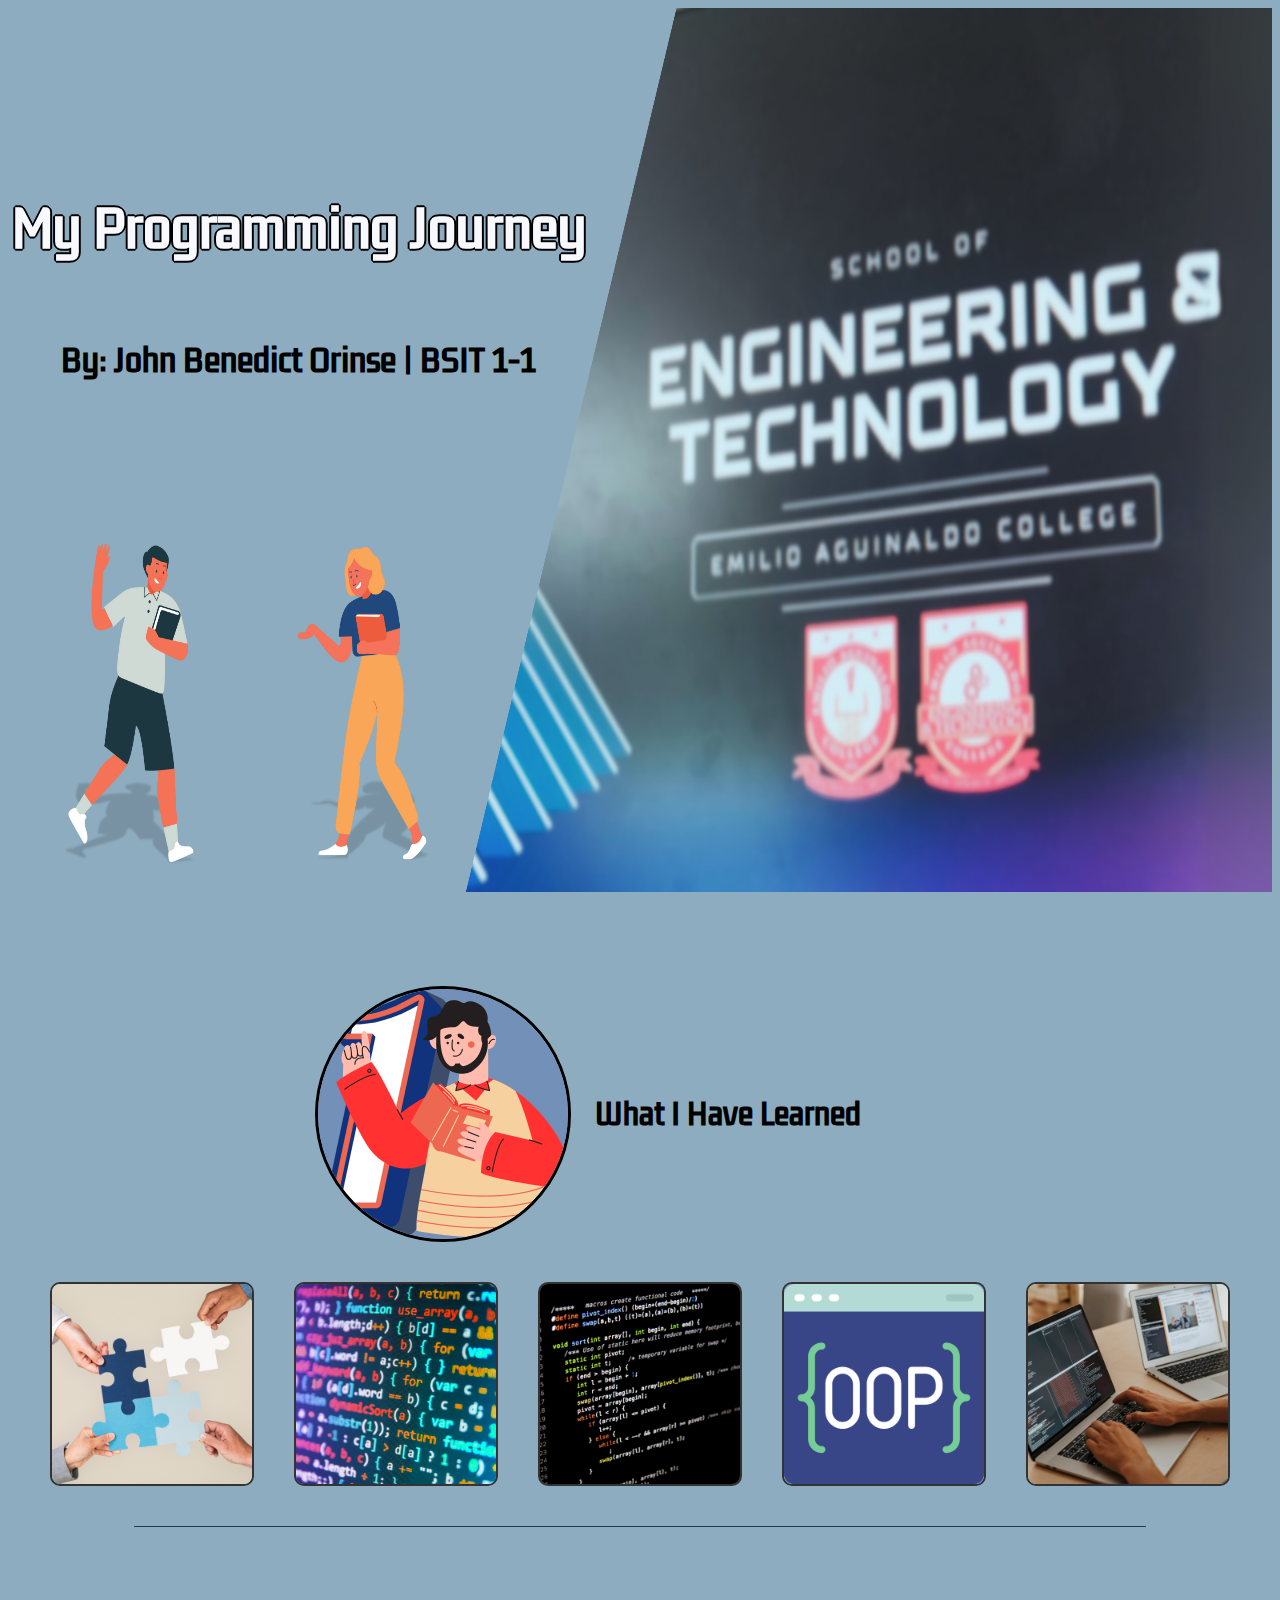
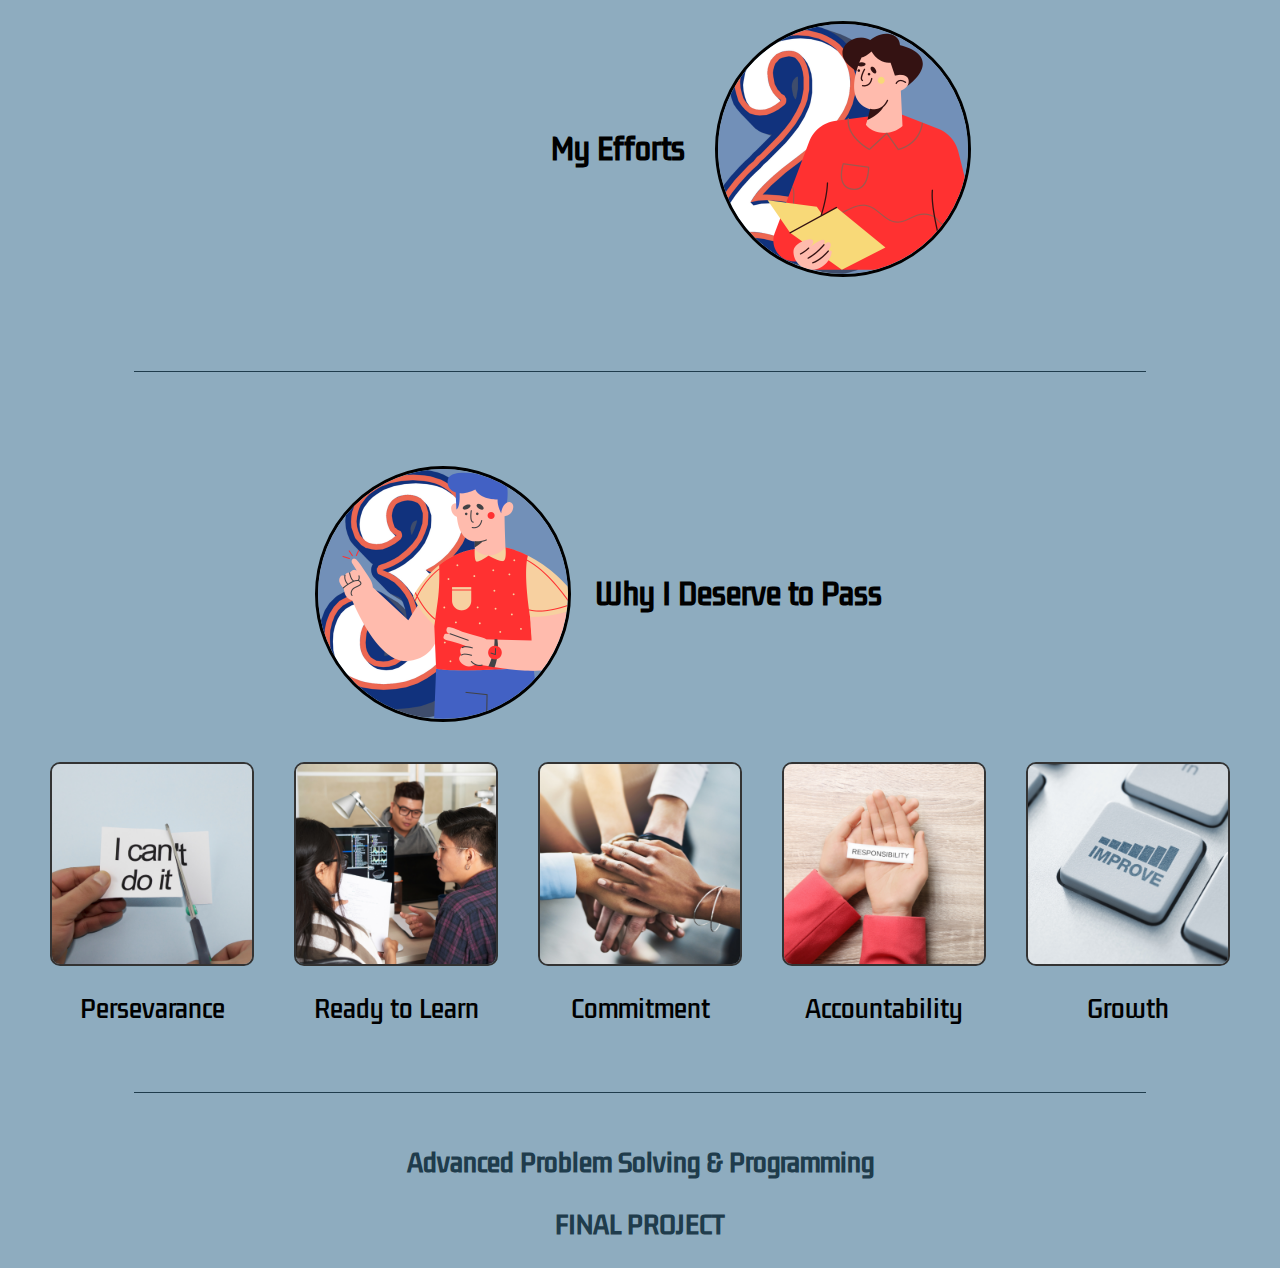
<file: index.html>
<html>
    <head>
        <link rel="stylesheet" type="text/css" href="css.css">
        <link rel="preconnect" href="https://fonts.googleapis.com">
        <link rel="preconnect" href="https://fonts.googleapis.com">
<link rel="preconnect" href="https://fonts.gstatic.com" crossorigin>
<link href="https://fonts.googleapis.com/css2?family=Kdam+Thmor+Pro&display=swap" rel="stylesheet">
        
        <title>My Journey</title>

    </head>

    <body class="bg">

            <div class="container">
            <img class="pic1" src="ss/pics1.png">
            <div class="one"><h1 class="kdam-thmor-pro-regular2">My Programming Journey</h1></div>
            <div class="two"><h2 class="kdam-thmor-pro-regular2">By: John Benedict Orinse | BSIT 1-1</h2></div>
            </div>
            <br>
            
            <br><br>

            <div class="section-links">
            <div class="num">
            <div class="image">
                <img src="ss/1-modified.png" alt="What I Have Learned">
            </div>
            <h3 class="kdam-thmor-pro-regular2">What I Have Learned</h3>
            </div>
            <div class="section-links2">
            <a href="web/open1.html">
            <img src="ss/4.png" alt="What I Have Learned" class="clickable-img">
            </a>
            <a href="web/open2.html">
            <img src="ss/5.png" alt="What I Have Learned" class="clickable-img">
            </a>
            <a href="web/open3.html">
            <img src="ss/6.png" alt="What I Have Learned" class="clickable-img">
            </a>
            <a href="web/open4.html">
            <img src="ss/7.png" alt="What I Have Learned" class="clickable-img">
            </a>
            <a href="web/open5.html">
            <img src="ss/8.png" alt="What I Have Learned" class="clickable-img">
            </a>
            </div>

            <hr class="hey">

            <br><br>

            <div class="num2">
            <div class="text">
            <h3 class="kdam-thmor-pro-regular2">My Efforts</h3>
            </div>
            <div class="image">
            <a href="web/evidence.html">
                <img src="ss/2-modified.png" alt="Evidence of Effort" class="second">
            </a>
            </div>
            </div>

            <br><br>

            <hr class="hey">

            <br><br>

            <div class="num">
            <div class="image">
                <img src="ss/3-modified.png" alt="Why I Deserve to Pass" class="third">
            </div>
            <h3 class="kdam-thmor-pro-regular2">Why I Deserve to Pass</h3>
            </div>
            <div class="section-links2">
            <div class="items">
            <img src="ss/9.png" alt="What I Have Learned" class="clickable-img">  
            <p>Persevarance</p>
            </div>

            <div class="items">
            <img src="ss/10.png" alt="What I Have Learned" class="clickable-img">
            <p>Ready to Learn</p>
            </div>

            <div class="items">
            <img src="ss/11.png" alt="What I Have Learned" class="clickable-img">
            <p>Commitment</p>
            </div>

            <div class="items">
            <img src="ss/12.png" alt="What I Have Learned" class="clickable-img">
            <p>Accountability</p>
            </div>

            <div class="items">
            <img src="ss/13.png" alt="What I Have Learned" class="clickable-img">
            <p>Growth</p>
            </div>
            
            </div>

            <hr class="hey">
            <br>
            <footer>
            <p class="kdam-thmor-pro-regular">Advanced Problem Solving & Programming </p>
            <p class="kdam-thmor-pro-regular">FINAL PROJECT</p>
            </footer>
    </body>
</html>
</file>
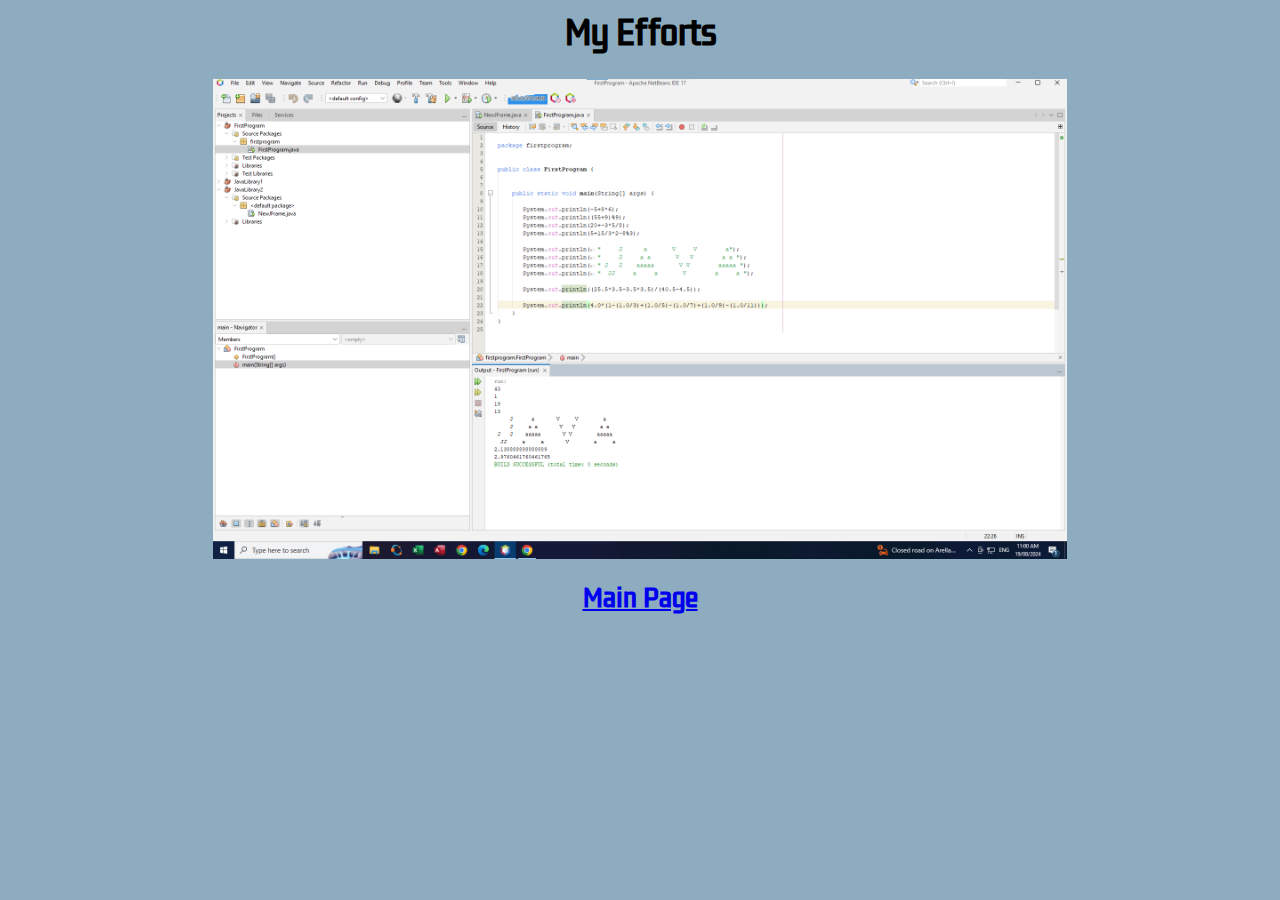
<file: web/evidence.html>
<html>
    <head>
        <title>My Efforts</title>
        <link rel="stylesheet" type="text/css" href="../css.css">
        <link rel="preconnect" href="https://fonts.googleapis.com">
        <link rel="preconnect" href="https://fonts.googleapis.com">
<link rel="preconnect" href="https://fonts.gstatic.com" crossorigin>
<link href="https://fonts.googleapis.com/css2?family=Kdam+Thmor+Pro&display=swap" rel="stylesheet">
    </head>

    <body class="bg">

    <center>

        <h1 class="kdam-thmor-pro-regular2">My Efforts</h1>

        <a href="evidence2.html"><img src="../ss/ORINSE_LABORATORY1.png" height="480" weight="1120" alt="evi1"></a>
        <br>
    
        <a href="../index.html"><h2 class="kdam-thmor-pro-regular2">Main Page</h2></a>
    </center>
    </body>
</html>
</file>
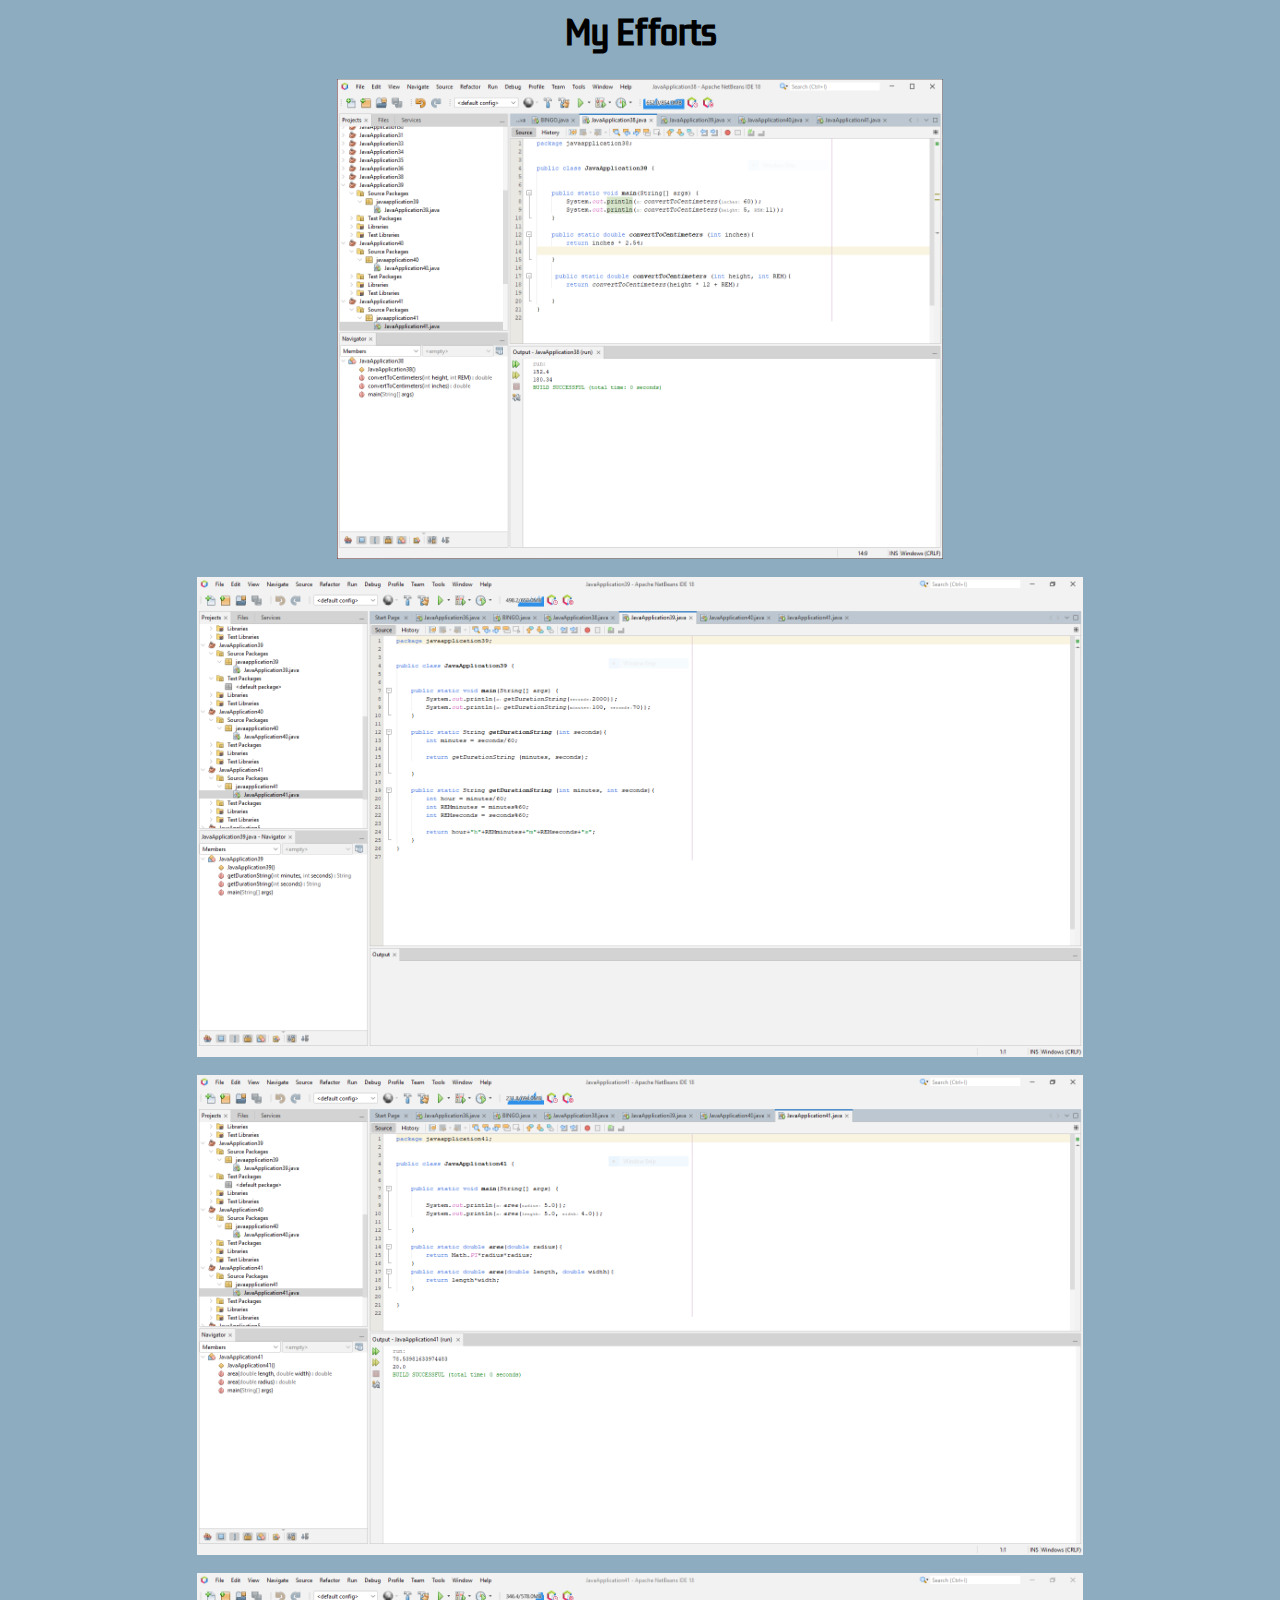
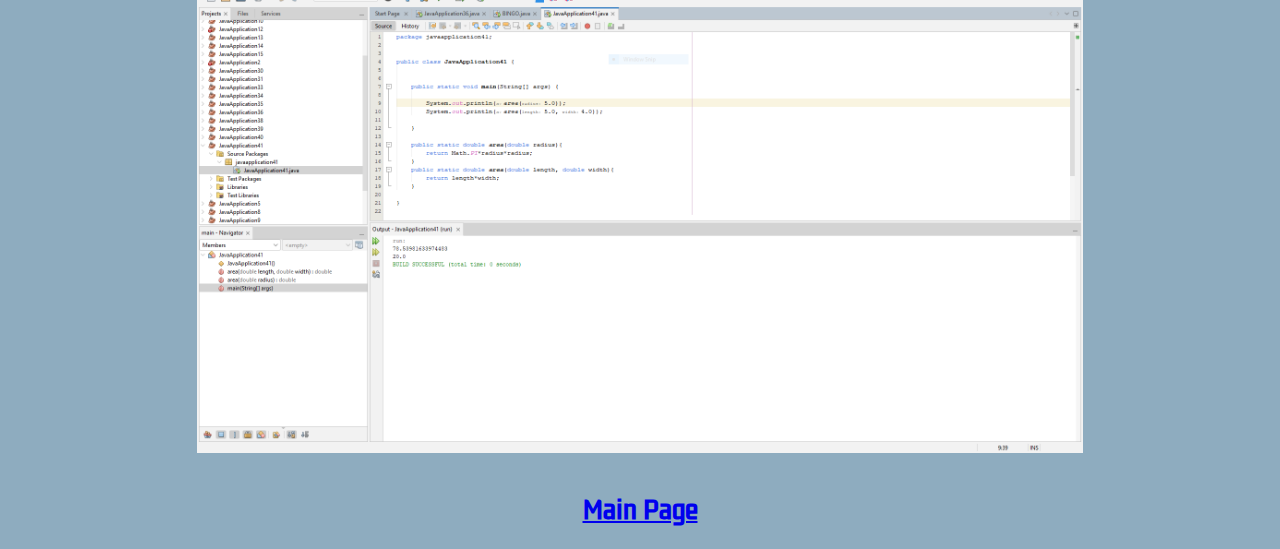
<file: web/evidence7.html>
<html>
    <head>
        <title>My Efforts</title>
        <link rel="stylesheet" type="text/css" href="../css.css">
        <link rel="preconnect" href="https://fonts.googleapis.com">
        <link rel="preconnect" href="https://fonts.googleapis.com">
<link rel="preconnect" href="https://fonts.gstatic.com" crossorigin>
<link href="https://fonts.googleapis.com/css2?family=Kdam+Thmor+Pro&display=swap" rel="stylesheet">
    </head>

    <body class="bg">

    <center>

        <h1 class="kdam-thmor-pro-regular2">My Efforts</h1>

        <a href="evidence8.html"><img src="../ss/ORINSE_MIDTERM_LAB2.PNG" height="480" weight="1120" alt="evi1"></a>
        <br><br>
        <a href="evidence8.html"><img src="../ss/ORINSE_MIDTERM_LAB2 (2).PNG" height="480" weight="1120" alt="evi1"></a>
        <br><br>
        <a href="evidence8.html"><img src="../ss/ORINSE_MIDTERM_LAB2 (3).PNG" height="480" weight="1120" alt="evi1"></a>
        <br><br>
        <a href="evidence8.html"><img src="../ss/ORINSE_MIDTERM_LAB2 (4).PNG" height="480" weight="1120" alt="evi1"></a>
        <br><br>
    
        <a href="../index.html"><h2 class="kdam-thmor-pro-regular2">Main Page</h2></a>
    </center>
    </body>
</html>
</file>
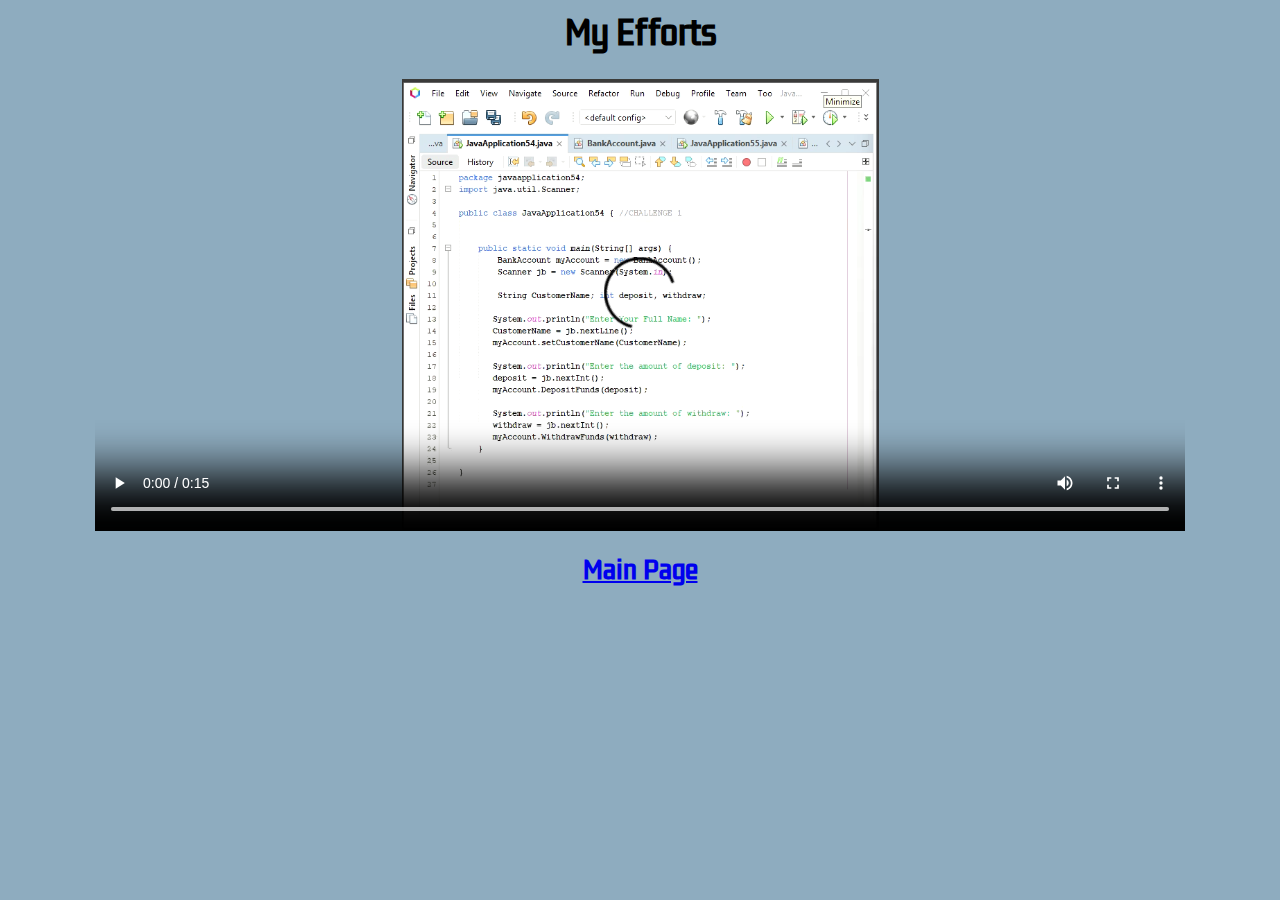
<file: web/evidence8.html>
<html>
    <head>
        <title>My Efforts</title>
        <link rel="stylesheet" type="text/css" href="../css.css">
        <link rel="preconnect" href="https://fonts.googleapis.com">
        <link rel="preconnect" href="https://fonts.googleapis.com">
<link rel="preconnect" href="https://fonts.gstatic.com" crossorigin>
<link href="https://fonts.googleapis.com/css2?family=Kdam+Thmor+Pro&display=swap" rel="stylesheet">
    </head>

    <body class="bg">

    <center>

        <h1 class="kdam-thmor-pro-regular2">My Efforts</h1>

        <a href="evidence.html"><video controls width="1090" height="452" autoplay loop source src="../ss/seven.mp4" height="480" weight="1120" alt="evi1"></a>
        <br>
    
        <a href="../index.html"><h2 class="kdam-thmor-pro-regular2">Main Page</h2></a>
    </center>
    </body>
</html>
</file>
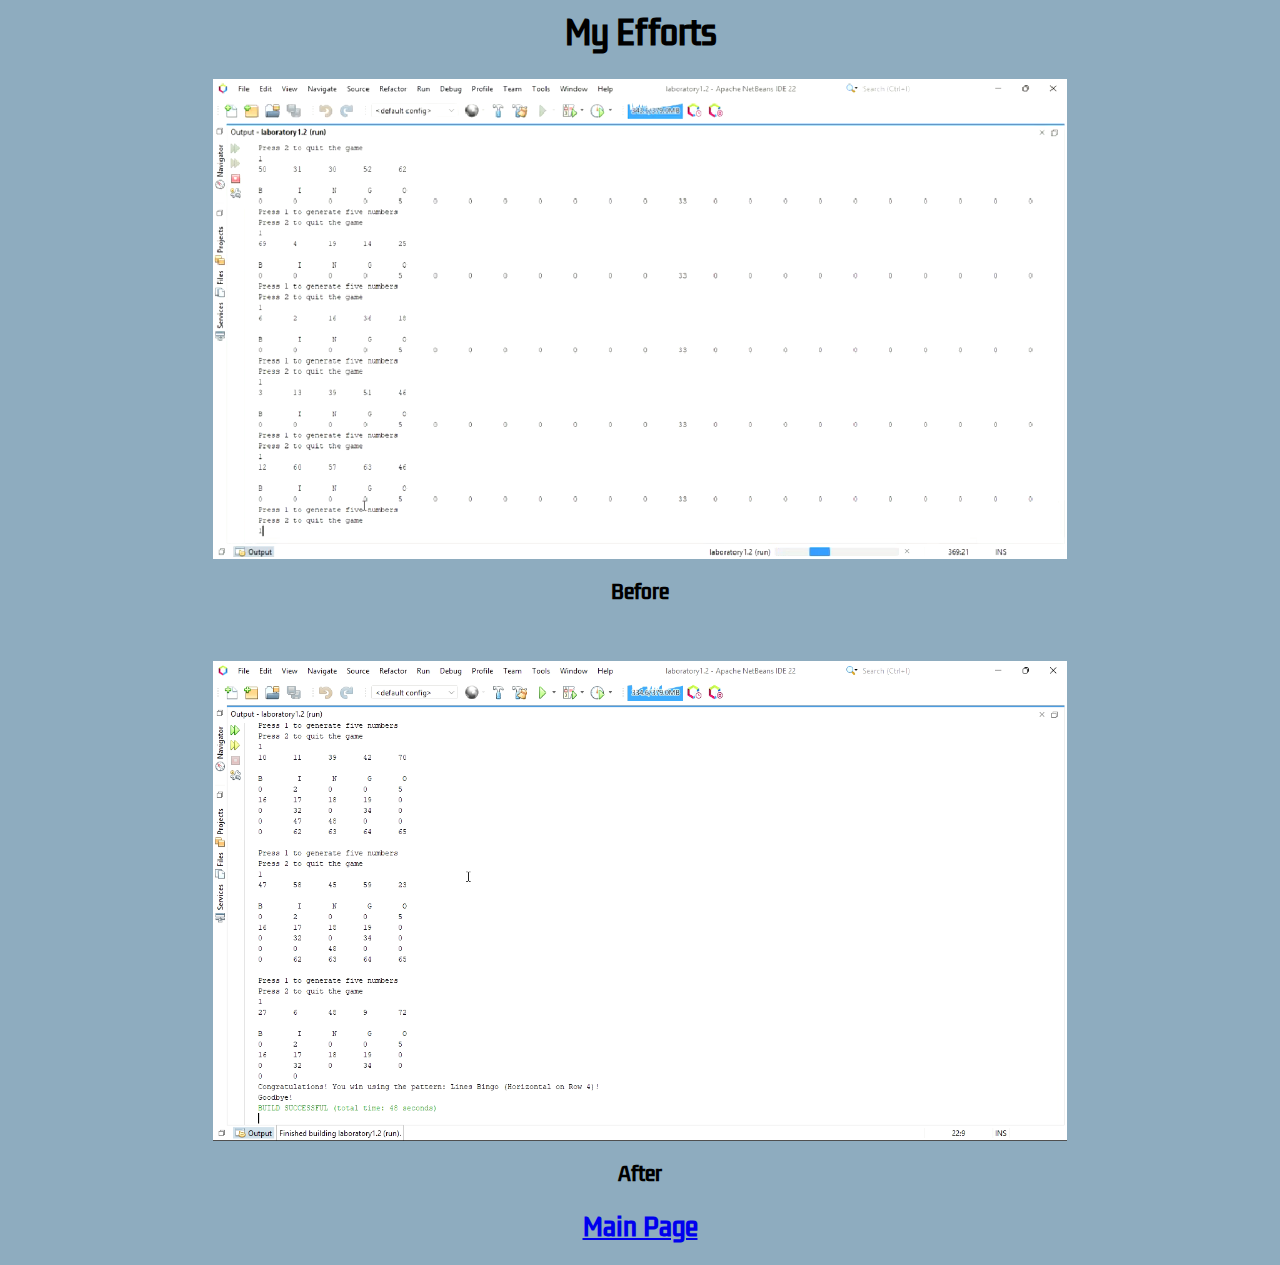
<file: web/evidence9.html>
<html>
    <head>
        <title>My Efforts</title>
        <link rel="stylesheet" type="text/css" href="../css.css">
        <link rel="preconnect" href="https://fonts.googleapis.com">
        <link rel="preconnect" href="https://fonts.googleapis.com">
<link rel="preconnect" href="https://fonts.gstatic.com" crossorigin>
<link href="https://fonts.googleapis.com/css2?family=Kdam+Thmor+Pro&display=swap" rel="stylesheet">
    </head>

    <body class="bg">

    <center>

        <h1 class="kdam-thmor-pro-regular2">My Efforts</h1>

        <img src="../ss/Screenshot 2025-05-23 224141.png" height="480" weight="1120" alt="evi1">
        <h3 class="kdam-thmor-pro-regular2">Before</h3>
        <br><br>
        <img src="../ss/Screenshot 2025-05-23 225504.png" height="480" weight="1120" alt="evi1">
        <h3 class="kdam-thmor-pro-regular2">After</h3>
        <a href="../index.html"><h2 class="kdam-thmor-pro-regular2">Main Page</h2></a>
    </center>
    </body>
</html>
</file>
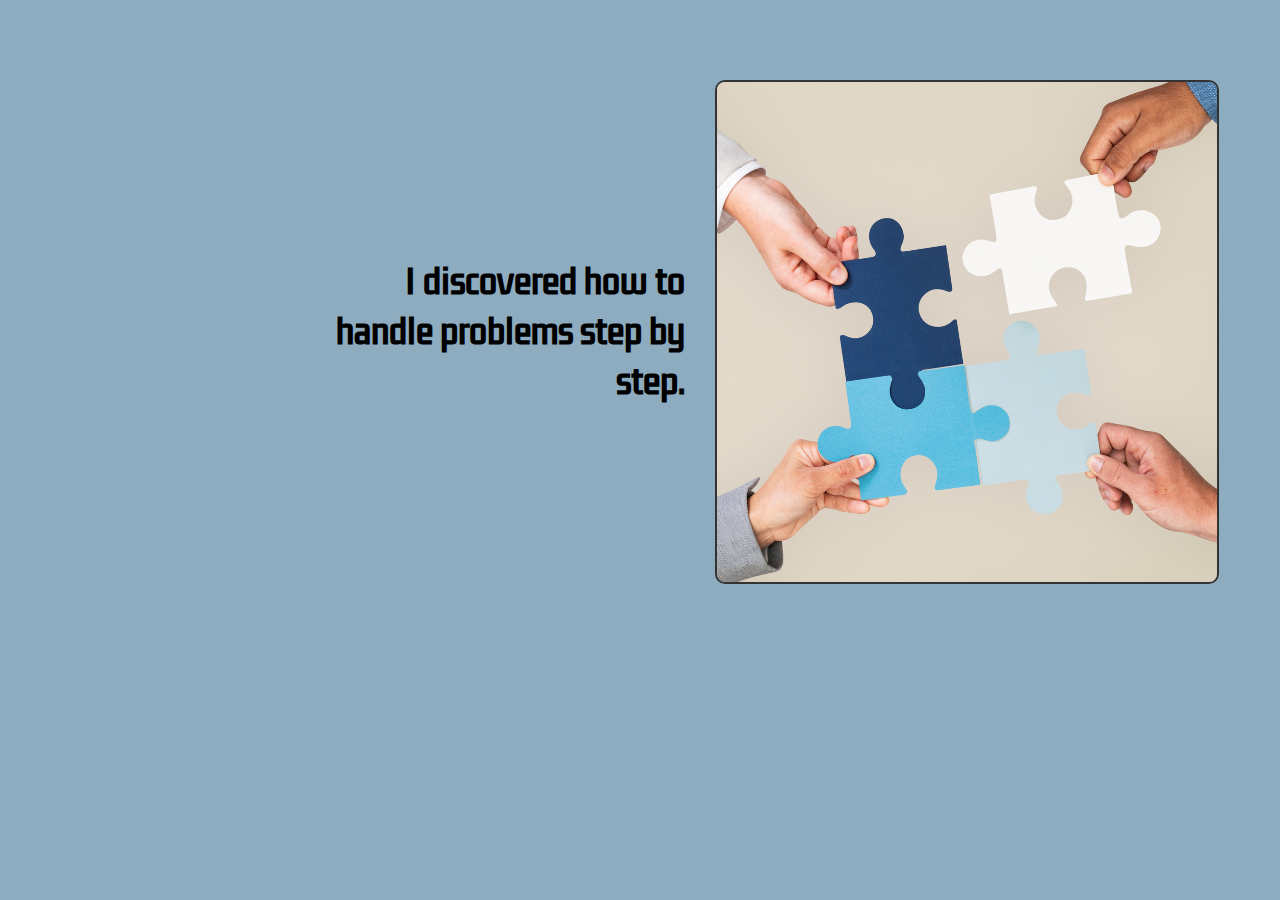
<file: web/open1.html>
<html>
    <head>
        <title>My Efforts</title>
        <link rel="stylesheet" type="text/css" href="../css.css">
        <link rel="preconnect" href="https://fonts.googleapis.com">
        <link rel="preconnect" href="https://fonts.googleapis.com">
<link rel="preconnect" href="https://fonts.gstatic.com" crossorigin>
<link href="https://fonts.googleapis.com/css2?family=Kdam+Thmor+Pro&display=swap" rel="stylesheet">
    </head>

    <body class="bg">

    <center>

        <div class="num2">
        <div class="text">
        <h1 class="kdam-thmor-pro-regular2">I discovered how to handle problems step by step.</h1>
        </div>
        <div class="section-links3">
        <img src="../ss/4.png" height="500" weight="500" alt="evi1" class="clickable-img2"></a>
        <br>
        </div>
        </div>
    </center>
    </body>
</html>
</file>
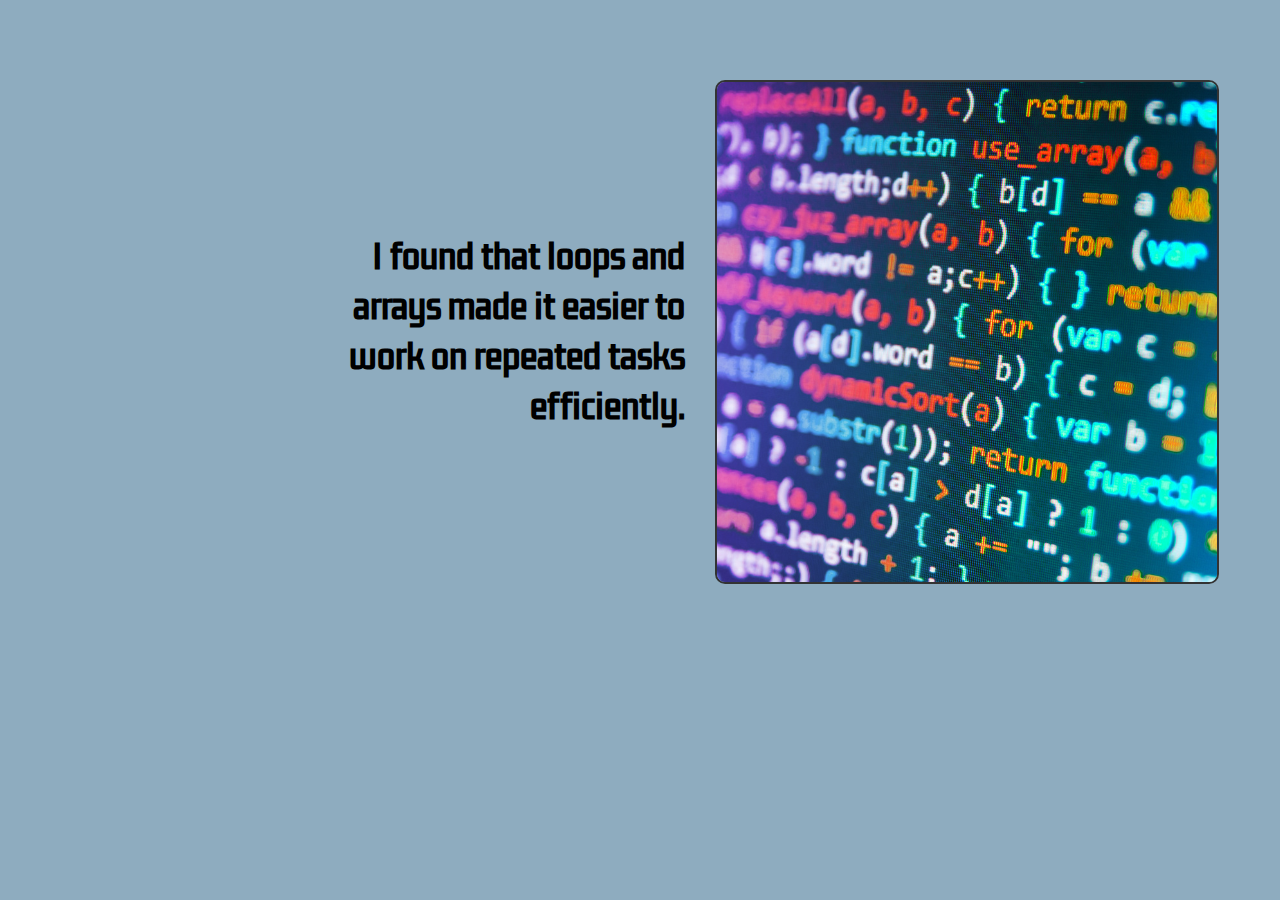
<file: web/open2.html>
<html>
    <head>
        <title>My Efforts</title>
        <link rel="stylesheet" type="text/css" href="../css.css">
        <link rel="preconnect" href="https://fonts.googleapis.com">
        <link rel="preconnect" href="https://fonts.googleapis.com">
<link rel="preconnect" href="https://fonts.gstatic.com" crossorigin>
<link href="https://fonts.googleapis.com/css2?family=Kdam+Thmor+Pro&display=swap" rel="stylesheet">
    </head>

    <body class="bg">

    <center>

        <div class="num2">
        <div class="text">
        <h1 class="kdam-thmor-pro-regular2">I found that loops and arrays made it easier to work on repeated tasks efficiently.</h1>
        </div>
        <div class="section-links3">
        <a href="../web/evidence2.html"><img src="../ss/5.png" height="500" weight="500" alt="evi1" class="clickable-img2"></a>
        <br>
        </div>
        </div>
    </center>
    </body>
</html>
</file>
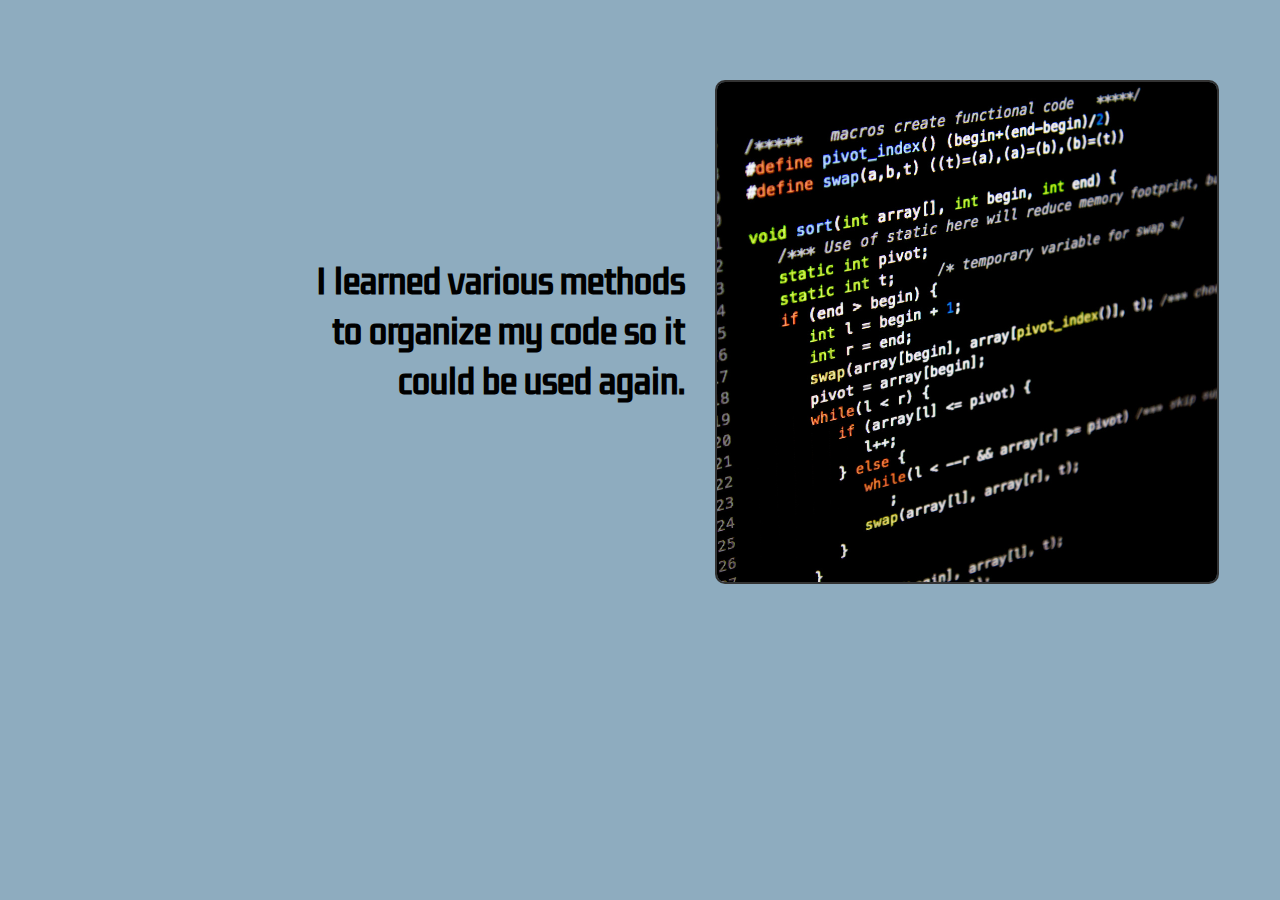
<file: web/open3.html>
<html>
    <head>
        <title>My Efforts</title>
        <link rel="stylesheet" type="text/css" href="../css.css">
        <link rel="preconnect" href="https://fonts.googleapis.com">
        <link rel="preconnect" href="https://fonts.googleapis.com">
<link rel="preconnect" href="https://fonts.gstatic.com" crossorigin>
<link href="https://fonts.googleapis.com/css2?family=Kdam+Thmor+Pro&display=swap" rel="stylesheet">
    </head>

    <body class="bg">

    <center>

        <div class="num2">
        <div class="text">
        <h1 class="kdam-thmor-pro-regular2">I learned various methods to organize my code so it could be used again.</h1>
        </div>
        <div class="section-links3">
        <a href="../web/evidence7.html"><img src="../ss/6.png" height="500" weight="500" alt="evi1" class="clickable-img2"></a>
        <br>
        </div>
        </div>
    </center>
    </body>
</html>
</file>
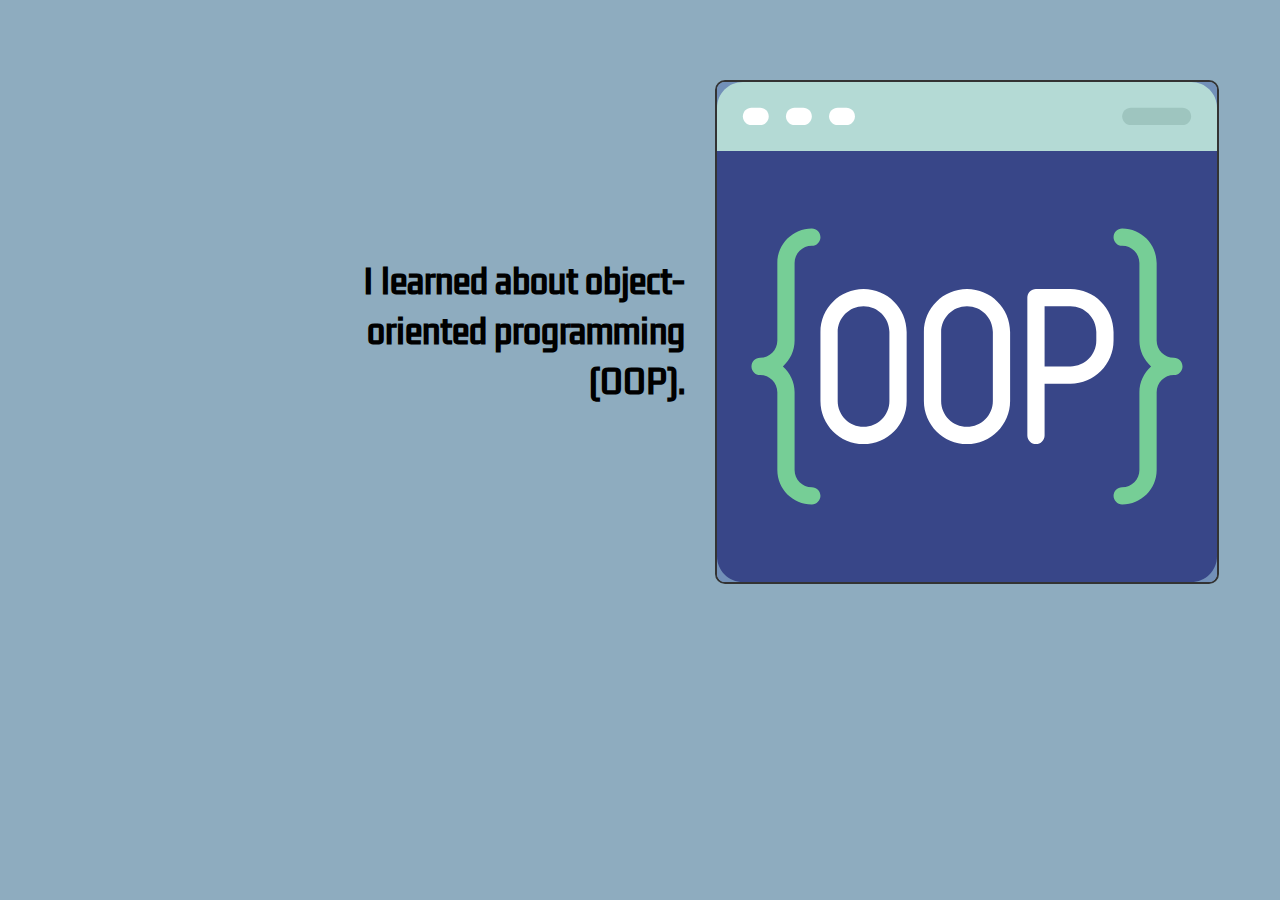
<file: web/open4.html>
<html>
    <head>
        <title>My Efforts</title>
        <link rel="stylesheet" type="text/css" href="../css.css">
        <link rel="preconnect" href="https://fonts.googleapis.com">
        <link rel="preconnect" href="https://fonts.googleapis.com">
<link rel="preconnect" href="https://fonts.gstatic.com" crossorigin>
<link href="https://fonts.googleapis.com/css2?family=Kdam+Thmor+Pro&display=swap" rel="stylesheet">
    </head>

    <body class="bg">

    <center>

        <div class="num2">
        <div class="text">
        <h1 class="kdam-thmor-pro-regular2">I learned about object-oriented programming (OOP).</h1>
        </div>
        <div class="section-links3">
        <a href="../web/evidence8.html"><img src="../ss/7.png" height="500" weight="500" alt="evi1" class="clickable-img2"></a>
        <br>
        </div>
        </div>
    </center>
    </body>
</html>
</file>
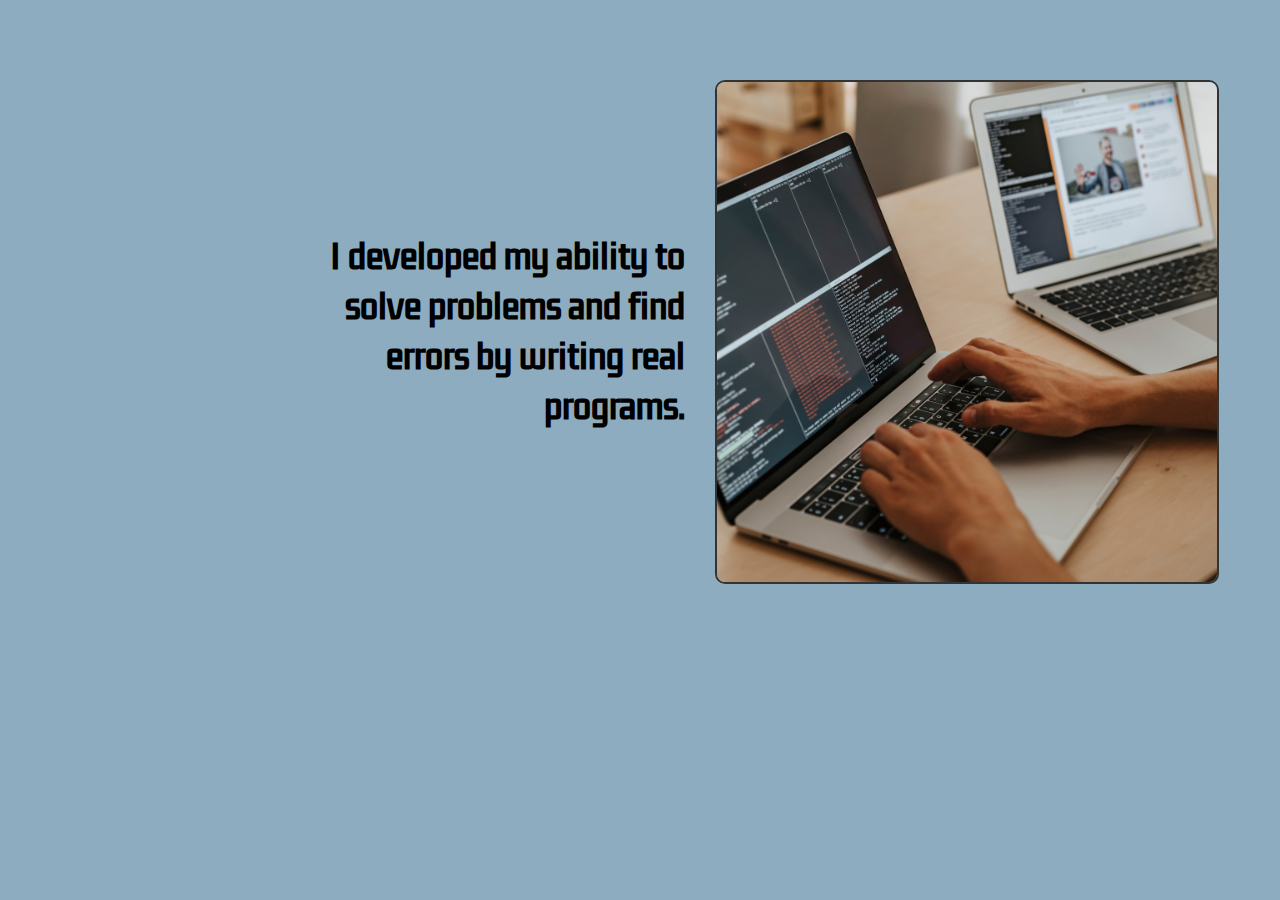
<file: web/open5.html>
<html>
    <head>
        <title>My Efforts</title>
        <link rel="stylesheet" type="text/css" href="../css.css">
        <link rel="preconnect" href="https://fonts.googleapis.com">
        <link rel="preconnect" href="https://fonts.googleapis.com">
<link rel="preconnect" href="https://fonts.gstatic.com" crossorigin>
<link href="https://fonts.googleapis.com/css2?family=Kdam+Thmor+Pro&display=swap" rel="stylesheet">
    </head>

    <body class="bg">

    <center>

        <div class="num2">
        <div class="text">
        <h1 class="kdam-thmor-pro-regular2">I developed my ability to solve problems and find errors by writing real programs.</h1>
        </div>
        <div class="section-links3">
        <a href="../web/evidence9.html"><img src="../ss/8.png" height="500" weight="500" alt="evi1" class="clickable-img2"></a>
        <br>
        </div>
        </div>
    </center>
    </body>
</html>
</file>
<file: css.css>
.bg {
    background-color: #8EACBF;
}

.container {
    position: relative;
    text-align: center;
}

.kdam-thmor-pro-regular {
    font-family: "Kdam Thmor Pro", sans-serif;
    font-weight: 700;
    font-style: normal;
  }

  .kdam-thmor-pro-regular2 {
    font-family: "Kdam Thmor Pro", sans-serif;
    font-weight: 900;
    font-style: normal;
  }
  
.one {
    position: absolute;
    top: 25%;
    left: 23%;
    transform: translate(-50%, -50%);
    color: ghostwhite;
    font-size: 25px;
    text-align: center;
            text-shadow:
                -1px -1px 0 #000,
                1px -1px 0 #000,
                -1px 1px 0 #000,
                1px 1px 0 #000,
                -2px 0px 0 #000,
                2px 0px 0 #000,
                0px -2px 0 #000,
                0px 2px 0 #000;
}

.two {
    position: absolute;
    top: 40%;
    left: 23%;
    transform: translate(-50%, -50%);
    color:black;
    font-size: 20px;
}

.pic1 {
    height:  100%;
    width: 100%;
    top: 0;
    left: 0;
    z-index: -1;  
}

.num {
    display: grid;
    grid-template-columns: 250px 1fr;
    align-items: center;
    gap: 30px;
    max-width: 650px;
    margin: 40px auto;
  }

  .num2 {
    grid-template-columns: 1fr 250px;
    display: grid;
    align-items: center;
    gap: 30px;
    max-width: 650px;
    margin: 40px auto;
  }
  
  .num .image img {
    width: 250px;
    height: 250px;
    border-radius: 50%;
    border: 3px solid black;
  }

  .num2 .image img {
    width: 250px;
    height: 250px;
    border-radius: 50%;
    border: 3px solid black;
  }
  
  .num .text {
    text-align: left;
  }

  .num2 .text {
    text-align: right;
  }

  .evidence {
    padding: 40px;
    background-color: #f2f4fa;
    margin: 20px;
    border-radius: 12px;
    box-shadow: 0 2px 8px rgba(0,0,0,0.1);
  }

  .section-links {
    margin-bottom: 20px;
    font-size: 24px;
  }

  .section-links2 {
    display: flex;
    justify-content: center;
    gap: 40px;
    margin: 40px 0;
    flex-wrap: wrap;
    text-align: center;
}

.section-links3 {
    display: block;
    justify-content: right;
    gap: 40px;
    margin: 40px 0;
    flex-wrap: wrap;
    text-align: left;
}

  .hey {
    border: none;
    border-top: 1px solid #1f3c4c;
    margin: auto;
    width: 80%;
    ;
  }


  .clickable-img {
    width: 200px;
    height: auto;
    border-radius: 10px;
    border: 2px solid #333;
    transition: transform 0.3s, box-shadow 0.3s;
}

.clickable-img2 {
    width: 500px;
    height: auto;
    border-radius: 10px;
    border: 2px solid #333;
    transition: transform 0.3s, box-shadow 0.3s;
}

.p {
    margin-top: 10px;
    color: #000;
    font-size: 14px;
}
.items {
    display: flex;
    flex-direction: column;
    align-items: center;
    font-family: "Kdam Thmor Pro", sans-serif;
}

footer {
    color: #1f3c4c;
    text-decoration: none;
    font-weight: bold;
    text-align: center;
    
}
</file>
